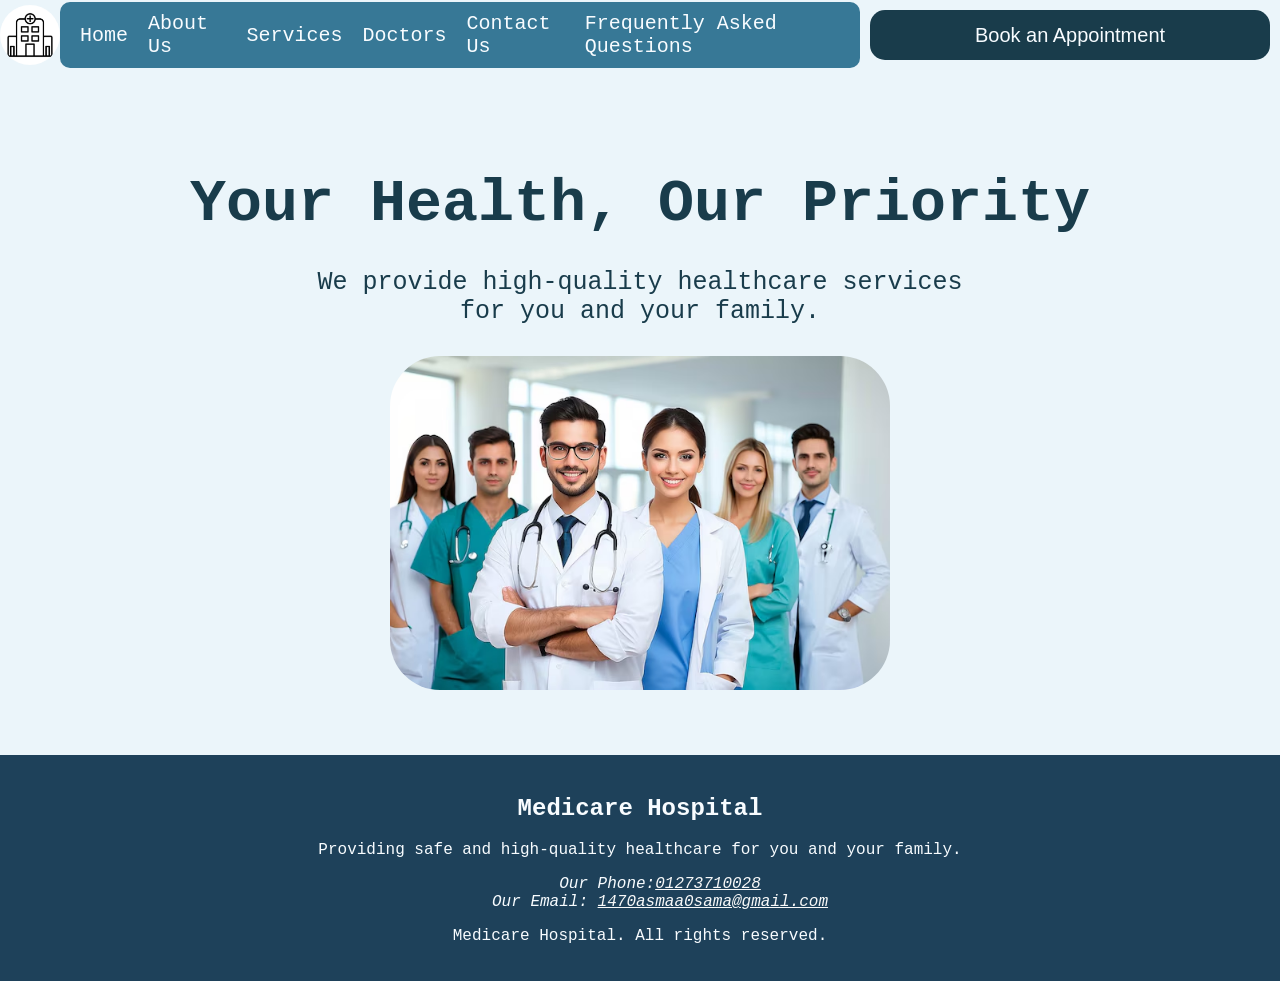
<file: index.html>
<!doctype html >
 <html>
    <head>
        <title> Medicare Hospital</title>
        <meta charset="utf-8">
        <meta name="viewport" content="width-device=width, initial-scale=1.0">
        <link rel="stylesheet" href="style.css">
    </head>
    <body>
        
     <header>
        <img src="hospital logo.webp" alt="logo" class="logo">
        <nav>
            <ul  class="nav">
                <li>
            <a href="index.html">Home</a>
                </li>
                <li>
            <a href="about.html">About Us</a>
                </li>
                <li>
            <a href="services.html">Services</a>
               </li>
               <li>
            <a href="doctors.html">Doctors</a>
               </li>
               <li>
            <a href="contact.html">Contact Us</a>

               </li>

               <li>
                <a href="q.html">Frequently Asked Questions</a>
               </li>
            </ul>

           
        </nav>

        <div class="book-button">
            <a href="appoinment.html">
            <button>Book an Appointment</button>
            </a>
        
        </div>

    </header>

    <main>
        <section class="hero">
        <h1>Your Health, Our Priority</h1>
        <p>We provide high-quality healthcare services for you and your family.</p>
        <img src="home image.avif" alt="our doctors">
        
        </section>



    </main>



    <footer class="foot">
        <div>

            <h2>Medicare Hospital</h2>
            <p>Providing safe and high-quality healthcare for you and your family.</p>

        </div>

        <address>
            <ul>
                
                <li>
                   Our Phone:<a href="tel:01273710028">01273710028</a>
                </li>
                <li>
                    Our Email: <a href="mailto:1470asmaa0sama@gmail.com">1470asmaa0sama@gmail.com</a>
                </li>
            </ul>
            

        </address>
        <p>Medicare Hospital. All rights reserved.</p>
    </footer>
    
    </body>

</html>
</file>
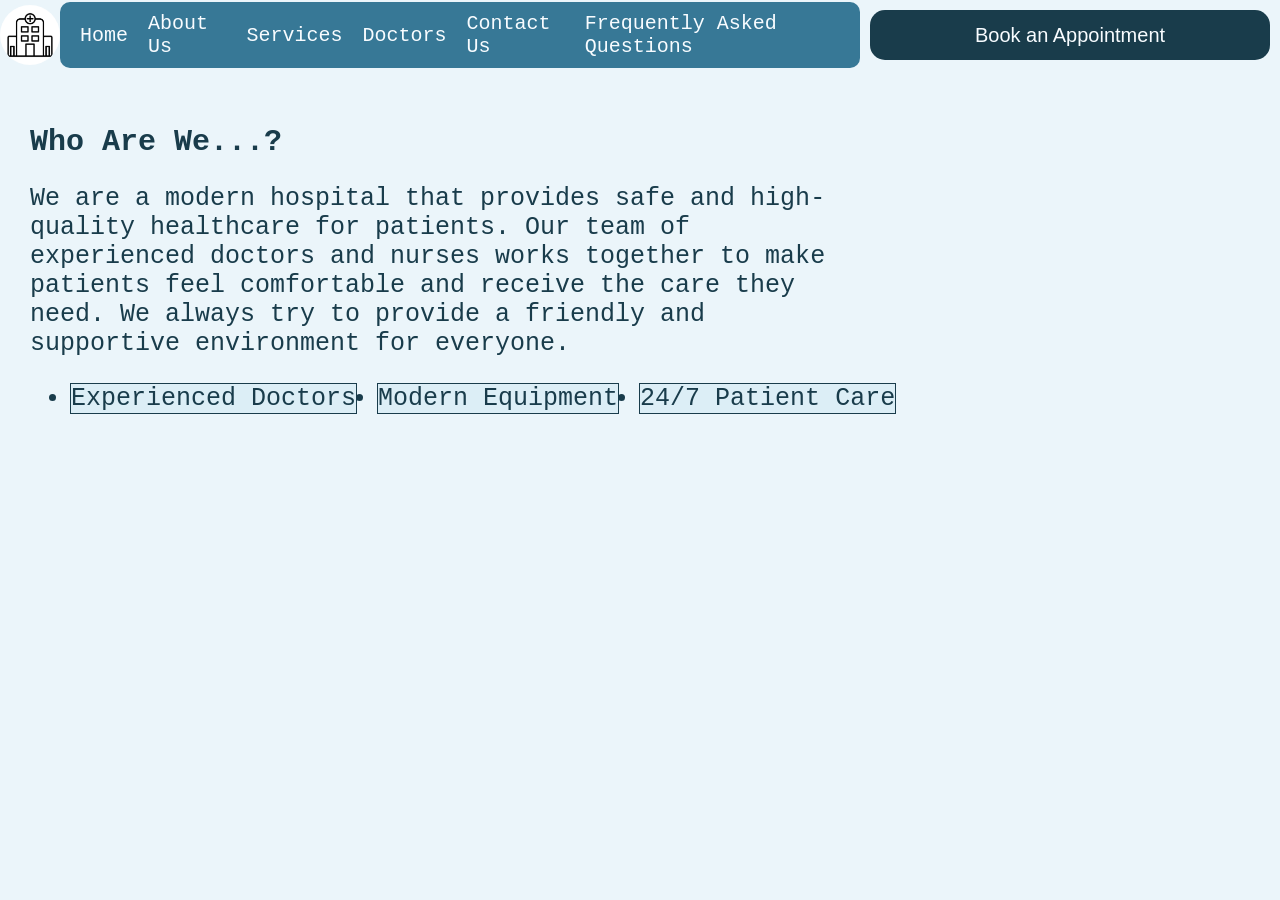
<file: about.html>
<!doctype html >
 <html>
    <head>
        <title> Medicare Hospital</title>
        <meta charset="utf-8">
        <meta name="viewport" content="width-device=width, initial-scale=1.0">
        <link rel="stylesheet" href="style.css">
    </head>
    <body>
        
      <header>
        <img src="hospital logo.webp" alt="logo" class="logo">
        <nav>
            <ul  class="nav">
                <li>
            <a href="index.html">Home</a>
                </li>
                <li>
            <a href="about.html">About Us</a>
                </li>
                <li>
            <a href="services.html">Services</a>
               </li>
               <li>
            <a href="doctors.html">Doctors</a>
               </li>
               <li>
            <a href="contact.html">Contact Us</a>

               </li>

               <li>
                <a href="q.html">Frequently Asked Questions</a>
               </li>
            </ul>

           
        </nav>

        <div class="book-button">
            <a href="appoinment.html">
            <button>Book an Appointment</button>
            </a>
        
        </div>

    </header>
    <main>
        <section class="about">
            <h2> Who Are We...?</h2>
            <p>We are a modern hospital that provides safe and high-quality healthcare for patients. Our team of experienced doctors and nurses works together to make patients feel comfortable and receive the care they need. We always try to provide a friendly and supportive environment for everyone.
</p>
            <ul>
                <li>Experienced Doctors</li>
                <li>Modern Equipment</li>
                <li>24/7 Patient Care</li>
            </ul>


        </section>



    </main>
    </body> 
</html>
</file>
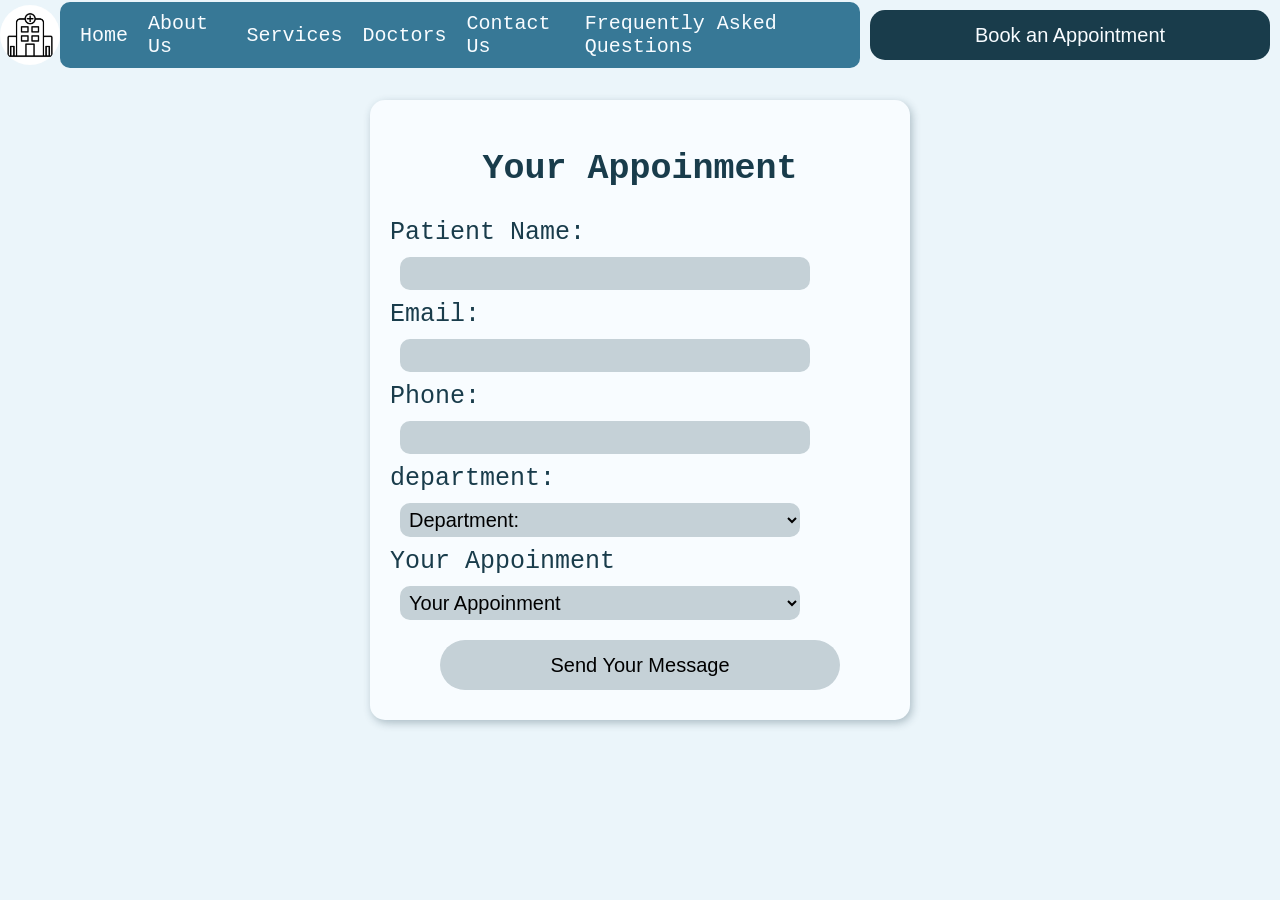
<file: appoinment.html>
<!doctype html >
 <html>
    <head>
        <title> Medicare Hospital</title>
        <meta charset="utf-8">
        <meta name="viewport" content="width-device=width, initial-scale=1.0">
        <link rel="stylesheet" href="style.css">
    </head>
    <body>
        
     <header>
        <img src="hospital logo.webp" alt="logo" class="logo">
        <nav>
            <ul  class="nav">
                <li>
            <a href="index.html">Home</a>
                </li>
                <li>
            <a href="about.html">About Us</a>
                </li>
                <li>
            <a href="services.html">Services</a>
               </li>
               <li>
            <a href="doctors.html">Doctors</a>
               </li>
               <li>
            <a href="contact.html">Contact Us</a>

               </li>

               <li>
                <a href="q.html">Frequently Asked Questions</a>
               </li>
            </ul>

           
        </nav>

        <div class="book-button">
            <a href="appoinment.html">
            <button>Book an Appointment</button>
            </a>
        
        </div>

    </header>

    <main>
        <section class="appoinment">
            <h2> Your Appoinment</h2>
            <form action="" method="post">
               
                <div> 
                <label for="name">Patient Name:</label>
                <input type="text" id="name" required>
                </div>


            
                <div>
                <label for="email">Email:</label>
            <input type="email" id="email" required> 

                </div>



                <div>
                <label for="number">Phone:</label>
                <input type="tel" id="number" required>

                
                </div>


                <div>
                    
                <label for="department">department:</label>
                <select name="department" id="department" required>
                    <option value=""> Department:</option>
                    <option value="Cardiology">Cardiology</option>
                    <option value="Dentistry">Dentistry</option>
                    <option value="Pediatrics">Pediatrics</option>
                    <option value="Emergency">Emergency</option>

                </select>
                </div>


                <div>
                <label for="appoinment">Your Appoinment</label>
                <select name="appoinment" id="appoinment">
                    <option value="">Your Appoinment</option>
                    <option value=""></option>
                </select>
                 
                

                </div>


                <div>
                                    <button type="submit">Send Your Message</button>

                </div>
                
                 

                 

               

            

            </form>
        </section>
    </main>
    </body>
</html>
</file>
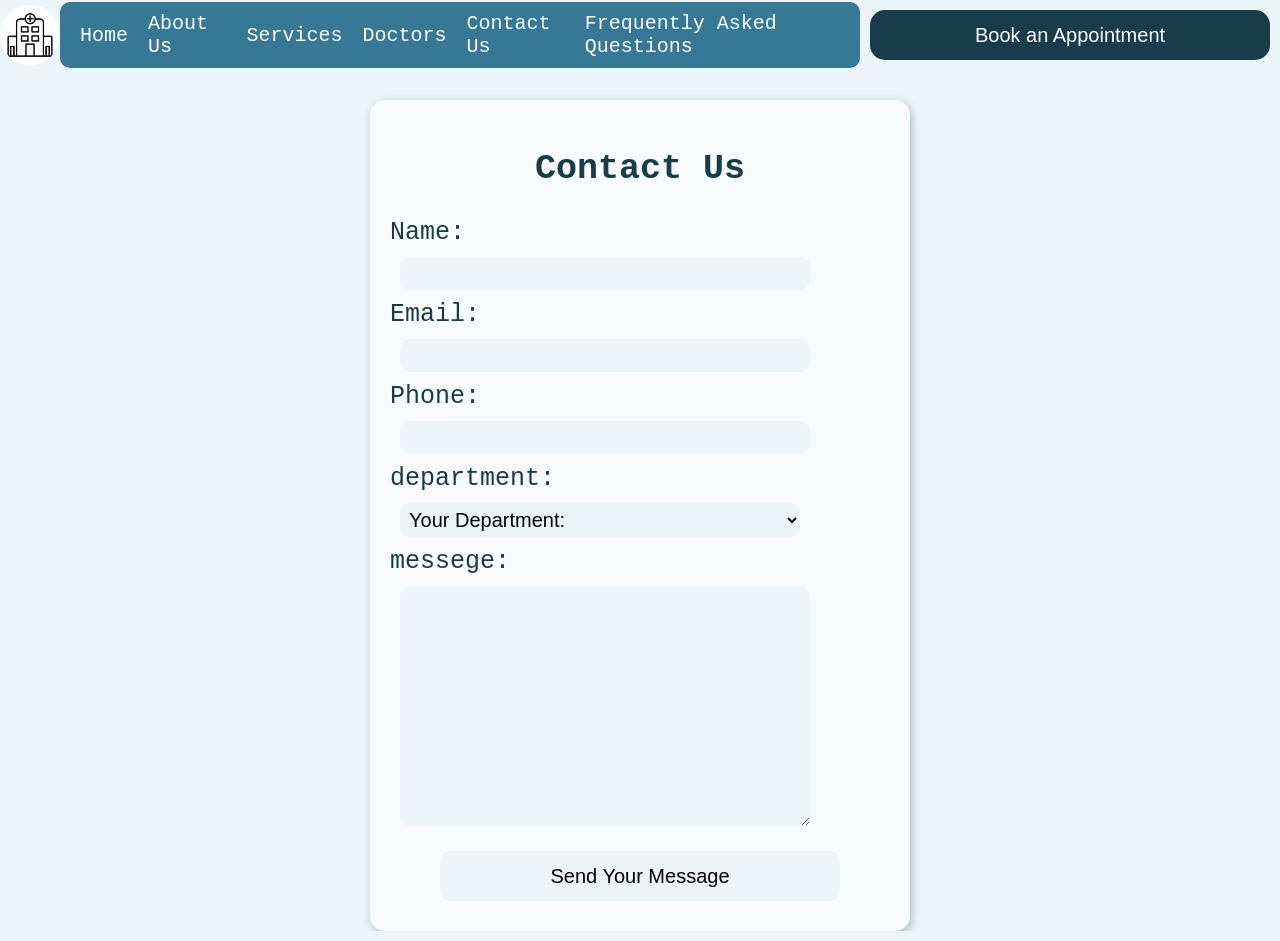
<file: contact.html>
<!doctype html >
 <html>
    <head>
        <title> Medicare Hospital</title>
        <meta charset="utf-8">
        <meta name="viewport" content="width-device=width, initial-scale=1.0">
        <link rel="stylesheet" href="style.css">
    </head>
    <body>
        
     <header>
        <img src="hospital logo.webp" alt="logo" class="logo">
        <nav>
            <ul  class="nav">
                <li>
            <a href="index.html">Home</a>
                </li>
                <li>
            <a href="about.html">About Us</a>
                </li>
                <li>
            <a href="services.html">Services</a>
               </li>
               <li>
            <a href="doctors.html">Doctors</a>
               </li>
               <li>
            <a href="contact.html">Contact Us</a>

               </li>

               <li>
                <a href="q.html">Frequently Asked Questions</a>
               </li>
            </ul>

           
        </nav>

        <div class="book-button">
            <a href="appoinment.html">
            <button>Book an Appointment</button>
            </a>
        
        </div>

    </header>


    <main  class="contact">
        <section class="contact">
            <h2>Contact Us</h2>
            <form action="" method="post">
               
                <div> 
                <label for="name">Name:</label>
                <input type="text" id="name" required>
                </div>


            
                <div>
                <label for="email">Email:</label>
            <input type="email" id="email" required> 

                </div>



                <div>
                <label for="number">Phone:</label>
                <input type="tel" id="number" required>

                
                </div>


                <div>
                    
                <label for="department">department:</label>
                <select name="department" id="department" required>
                    <option value="">Your Department:</option>
                    <option value="Cardiology">Cardiology</option>
                    <option value="Dentistry">Dentistry</option>
                    <option value="Pediatrics">Pediatrics</option>
                    <option value="Emergency">Emergency</option>

                </select>
                </div>


                <div>
                <label for="messege">messege:</label>
                <textarea name="message" id="messege" cols="30" rows="10" required></textarea>
                

                </div>


                <div>
                                    <button type="submit">Send Your Message</button>

                </div>
                
                 

                 

               

            

            </form>
        </section>
    </main>
    </body> 
</html>
</file>
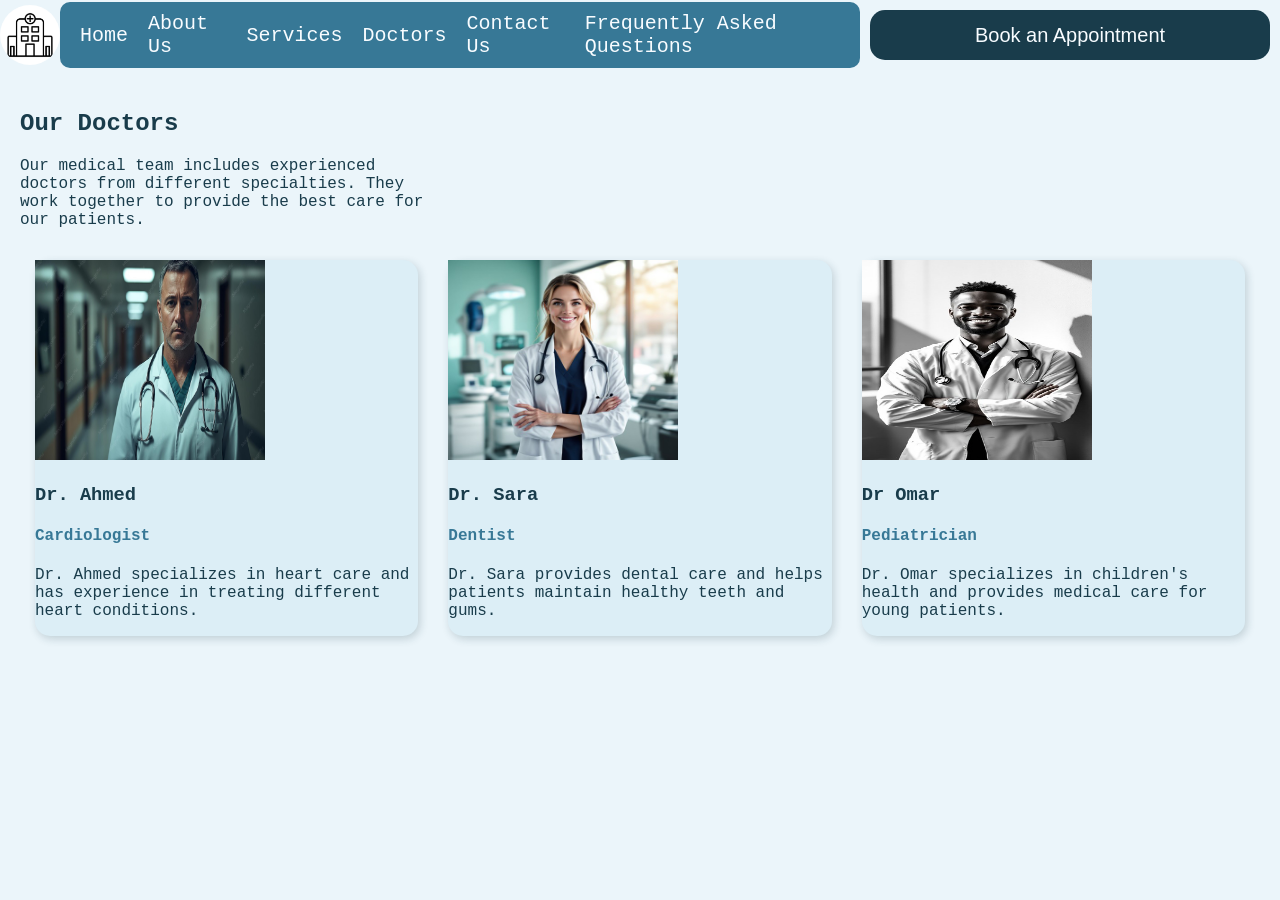
<file: doctors.html>
<!doctype html >
 <html>
    <head>
        <title> Medicare Hospital</title>
        <meta charset="utf-8">
        <meta name="viewport" content="width-device=width,initial-scale=1.0">
        <link rel="stylesheet" href="style.css">
    </head>
    <body>
    <header>
        <img src="hospital logo.webp" alt="logo" class="logo">
        <nav>
            <ul  class="nav">
                <li>
            <a href="index.html">Home</a>
                </li>
                <li>
            <a href="about.html">About Us</a>
                </li>
                <li>
            <a href="services.html">Services</a>
               </li>
               <li>
            <a href="doctors.html">Doctors</a>
               </li>
               <li>
            <a href="contact.html">Contact Us</a>

               </li>

               <li>
                <a href="q.html">Frequently Asked Questions</a>
               </li>
            </ul>

           
        </nav>

        <div class="book-button">
            <a href="appoinment.html">
            <button>Book an Appointment</button>
            </a>
        
        </div>

    </header>


    <main>

        <section class="doctors">
            <article class="title">
            <h2>Our Doctors</h2>
            <p>Our medical team includes experienced doctors from different specialties. They work together to provide the best care for our patients.</p>
            </article>


            <article class="dahmed">
                <img src="dr ahmed.jpg" alt="Dr ahmed">
                <h3>Dr. Ahmed</h3>
                <h4>Cardiologist</h4>
                <p>Dr. Ahmed specializes in heart care and has experience in treating different heart conditions.</p>
            </article>


            <article class="dsara">
                <img src="dr sara.jpg" alt="Dr sara">
                <h3>Dr. Sara</h3>
                <h4>Dentist</h4>
                <p>Dr. Sara provides dental care and helps patients maintain healthy teeth and gums.</p>
            </article>


            <article class="domar">
                <img src="dr omar.jpg" alt="Dr omar">
                <h3>Dr Omar</h3>
                <h4>Pediatrician</h4>
                <p>Dr. Omar specializes in children's health and provides medical care for young patients.</p>
            </article>
        </section>


    </main>
    </body> 
</html>
</file>
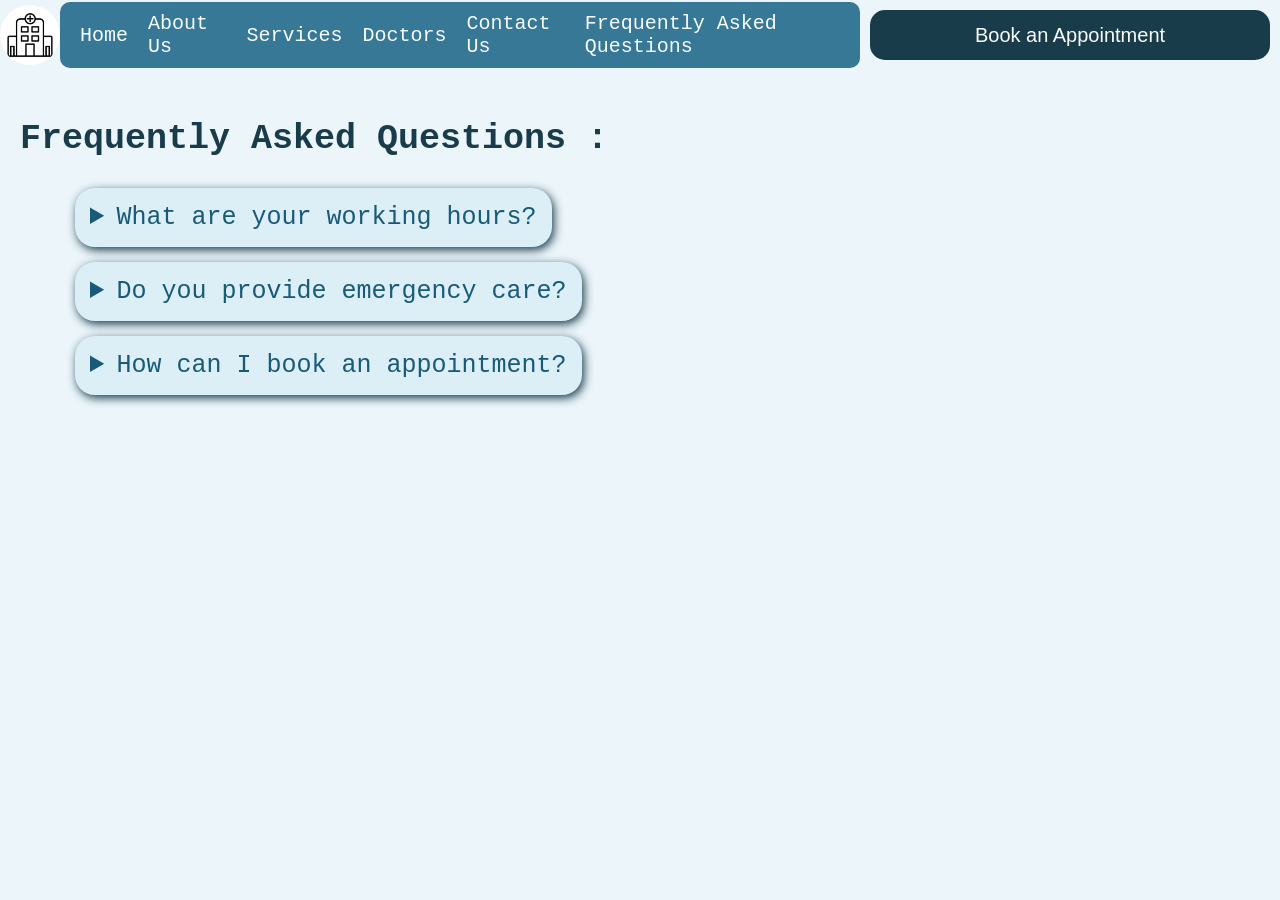
<file: q.html>
<!doctype html >
 <html>
    <head>
        <title> Medicare Hospital</title>
        <meta charset="utf-8">
        <meta name="viewport" content="width-device=width,initial-scale=1.0">
        <link rel="stylesheet" href="style.css">
    </head>
    <body>
        
     <header>
        <img src="hospital logo.webp" alt="logo" class="logo">
        <nav>
            <ul  class="nav">
                <li>
            <a href="index.html">Home</a>
                </li>
                <li>
            <a href="about.html">About Us</a>
                </li>
                <li>
            <a href="services.html">Services</a>
               </li>
               <li>
            <a href="doctors.html">Doctors</a>
               </li>
               <li>
            <a href="contact.html">Contact Us</a>

               </li>

               <li>
                <a href="q.html">Frequently Asked Questions</a>
               </li>
            </ul>

           
        </nav>

        <div class="book-button">
            <a href="appoinment.html">
            <button>Book an Appointment</button>
            </a>
        
        </div>

    </header>

    <main class="questions">
        <h2>Frequently Asked Questions :</h2>
        <ul>
            <li>
                <details>
                <summary>What are your working hours?</summary>
                         We are open 24/7.
                </details>

            </li>
               

            <li>
                <details>
                 <summary>Do you provide emergency care?</summary>
                         Yes, our emergency department is available 24/7
                </details>

            </li>
                
            <li>
                <details> 
                <summary>How can I book an appointment?</summary>
                         You can book an appointment by contacting us or using our online booking form.
                </details>
            </li>
        </ul>

    </main>
    </body>
<html>
</file>
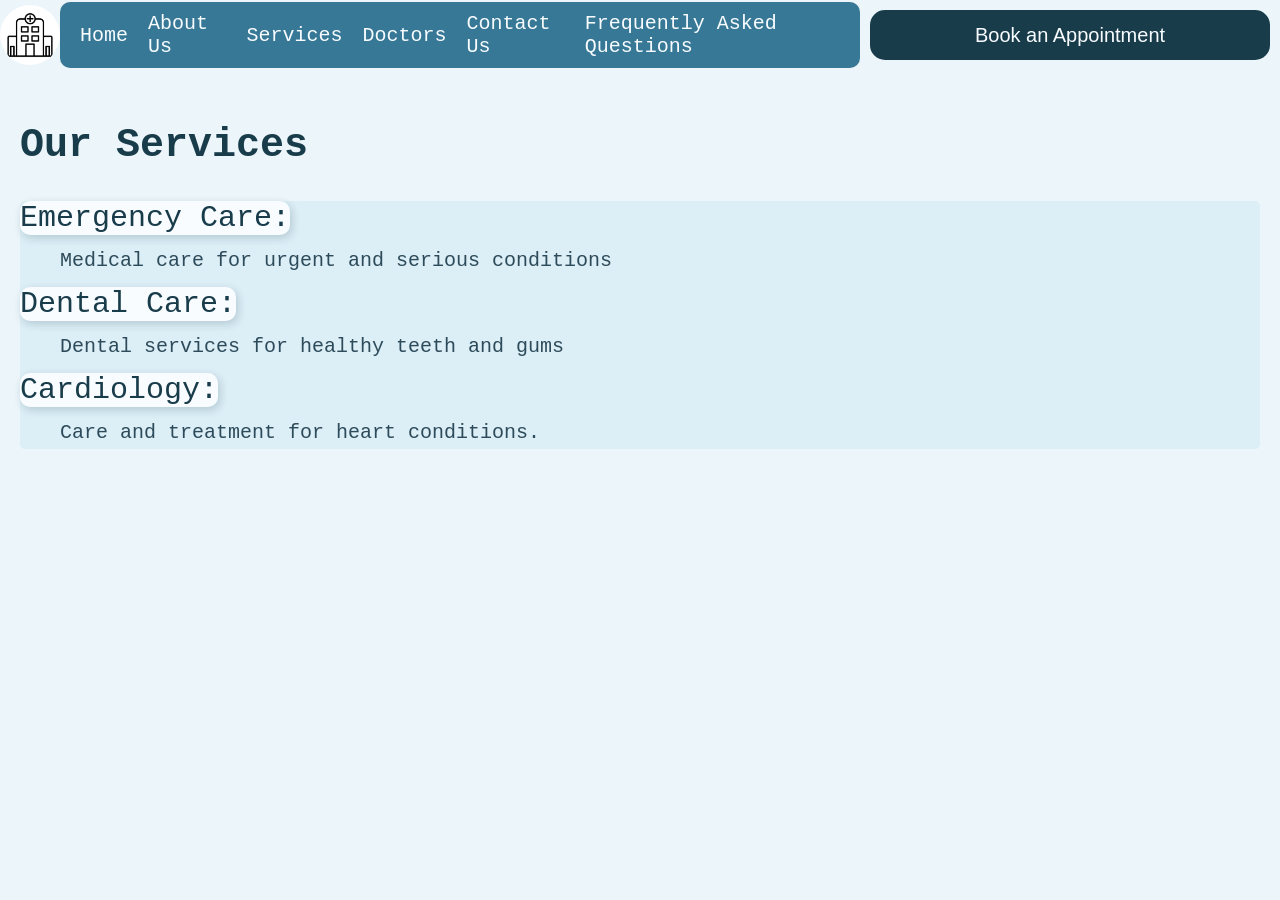
<file: services.html>
<!doctype html >
 <html>
    <head>
        <title> Medicare Hospital</title>
        <meta charset="utf-8">
        <meta name="viewport" content="width-device=width, initial-scale=1.0">
        <link rel="stylesheet" href="style.css">
    </head>
    <body>
        
     <header>
        <img src="hospital logo.webp" alt="logo" class="logo">
        <nav>
            <ul  class="nav">
                <li>
            <a href="index.html">Home</a>
                </li>
                <li>
            <a href="about.html">About Us</a>
                </li>
                <li>
            <a href="services.html">Services</a>
               </li>
               <li>
            <a href="doctors.html">Doctors</a>
               </li>
               <li>
            <a href="contact.html">Contact Us</a>

               </li>

               <li>
                <a href="q.html">Frequently Asked Questions</a>
               </li>
            </ul>

           
        </nav>

        <div class="book-button">
            <a href="appoinment.html">
            <button>Book an Appointment</button>
            </a>
        
        </div>

    </header>
    
    <main>
        <section class="services">
        <h2>Our Services</h2>
        
        <dl>
            
            <dt>Emergency Care:</dt>
            <dd>Medical care for urgent and serious conditions</dd>


            <dt>Dental Care:</dt>
            <dd>Dental services for healthy teeth and gums</dd>  


            <dt>Cardiology:</dt>
            <dd>Care and treatment for heart conditions.</dd>
        </dl>
        </section>

    </main>
</file>
<file: style.css>
body{
    font-family: 'Courier New', Courier, monospace;
    margin: 0;
    background-color: rgb(235, 245, 250);
    color: rgb(25, 60, 75);
}
header{
    display: flex;
    align-items: center;
    justify-content: space-between;
}
img.logo{
    width: 60px;
    border-radius: 30px;
    transition: 3s;
}
img.logo:hover{
     transform: rotate(10deg) scale(1.04);
    
}




ul.nav{
    list-style-type: none;
    font-size: 20px;
    padding: 10px 20px;
    margin: 0;
    display: flex;
     
    align-items: center;
    gap: 20px;
}

nav{
    
     background-color: rgb(55, 120, 150);
     border: none;
     border-radius: 10px;

      
     

}
nav a {
    text-decoration: none;
    color: rgb(248, 252, 255);
}
nav a:hover{
    color: rgb(25, 60, 75);
}




div.book-button button{
    background-color: rgb(25, 60, 75);
    color: rgb(248, 252, 255);
    padding: 10px 15px;
    border: none;
    border-radius: 15px;
}
div.book-button button:hover{
        background-color: rgb(55, 120, 150);
        letter-spacing: 2px;

}




/* ---------------------Home--------------------------- */

section.hero{
    padding: 50px 30px;
    text-align:center ;
}


section.hero h1{
    font-size: 60px;
    margin-bottom: 30px;
    color: rgb(25, 60, 75);
}

section.hero p{
    font-size: 25px;
    margin-left:  auto;
    margin-right: auto;
    margin-bottom: 30px;
    max-width: 700px;
}

section.hero img{
    width: 500px;
    border-radius: 50px;
    display: block;
    margin: auto;

}
  





/* --------------------------------about us---------------------------------- */
section.about{
    padding: 30px;
}

section.about h2{
    font-size: 30px;
}

section.about p{
    font-size: 25px;
    max-width: 800px;
    
}

.about ul{
    display: flex;
    gap: 20px;
}

.about li{
    background-color: rgb(220, 238, 246) ;
    border:0.5px solid  rgb(25, 60, 75) ;
    font-size: 25px;
    margin-bottom: 25px;
    
    


}





/* --------------------------------services------------------------------------------------ */
section.services{
    padding:20px;
}

section.services h2{
    font-size: 40px;


}


section.services dl{
    background-color: rgb(220, 238, 246) ;
    border-radius: 5px;


}
section.services dt{
    font-size: 30px;
   background-color:rgb(248,252,255);
   width: fit-content;
   border-radius: 10px;
   margin-bottom: 10px;
   margin-top:10px ;
   box-shadow: 2px 3px  8px rgba(25, 60, 75, 0.2);
}

section.services dd{
    font-size:20px ;
    color: rgb(45, 75, 90);
    line-height: 1.6;

}






/* -----------------------------------------------doctors------------------------------------------------------- */
section.doctors{
    padding: 20px;
    display: grid;
   grid-template-areas:
   "first first first "
   "dahmed dsara domar"
   

   ;

    
}

 
section.doctors title{
    grid-area:first ;
}


.dahmed{
    grid-area: dahmed;
    background-color: rgb(220, 238, 246);
    border:rgb(55, 120, 150) ;
    color: rgb(25, 60, 75);
    margin: 15px;
    border-radius: 15px;
    box-shadow: 2px 3px  8px rgba(25, 60, 75, 0.2);
    transition: transform 0.3s;
}
.dahmed h3,p{
    color:rgb(25, 60, 75);
}
.dahmed h4{
    color: rgb(55, 120, 150);
}
.dsara{
    grid-area: dsara;
    background-color: rgb(220, 238, 246);
    border:rgb(55, 120, 150) ;
    color: rgb(25, 60, 75);
    margin: 15px;
    border-radius: 15px;
    box-shadow: 2px 3px  8px rgba(25, 60, 75, 0.2);
    transition: transform 0.3s;

}
.dsara h3,p{
    color:rgb(25, 60, 75);
}
.dsara h4{
    color:rgb(55, 120, 150);
}

.domar{
    grid-area:domar ;
    background-color: rgb(220, 238, 246);
    border:rgb(55, 120, 150) ;
    color: rgb(25, 60, 75);
    margin: 15px;
    border-radius: 15px;
    box-shadow: 2px 3px  8px rgba(25, 60, 75, 0.2);
    transition: transform 0.3s;

}
.domar h3,p{
    color:rgb(25, 60, 75);
}

.domar h4{
    color: rgb(55, 120, 150);
}
.doctors article img{
    width: 230px;
    height:200px ;

}



.dahmed:hover,
.domar:hover,
.dsara:hover{
     
    transform: translateY(-6px);
    
}




/* -------------------------------contact us ---------------------------------------- */
section.contact{
    padding: 20px ;
    width: 500px;
    background-color:rgb(248, 252, 255) ;
    color: rgb(25, 60, 75);
    
    box-shadow:2px 3px 8px rgba(25, 60, 75, 0.3) ;
    border-radius: 15px ;
    
   

}
.contact h2{
    font-size: 35px;
 }
input,textarea,select,button{
    background-color: rgb(235, 245, 250);
    font-size: 20px;
    padding: 5px;
    border-radius: 10px;
    margin: 10px;
    border: none;
    transition: transform 2s;

}
button{
    border-radius: 25px;
    height: 50px;
}
label{
    font-size: 25px;
}
input:focus,
textarea:focus,
select:focus,
button:focus{
     
    background-color: rgb(220, 238, 246);
    transform: translateY(-6px);
    scale: 1.02;
    border: none;


}
button:hover{
     background-color: rgb(220, 238, 246)  ;
      scale: 1.03;
      cursor:pointer ;
      


}
.contact form{
    display: flex;
     flex-direction: column;
    align-items: center;

    
    

}

   


.contact h2{
    font-size: 35px;
 }
input,textarea,select,button{
    width: 400px;
    padding: 5px;
    border-radius: 10px;

}
.contact form{
    display: flex;
     flex-direction: column;
    align-items: center;


}
main .contact{
     display: flex;
     flex-direction: column;
     align-items: center;
     margin: auto ;
     margin-top: 30px;


}

 


/* ------------------------------------------qustions-------------------------------------------- */
main.questions{
     padding: 20px;

}
.questions h2 {
    font-size: 35px;
}
.questions ul{
    list-style-type: none;
}
.questions details{
    width: fit-content;
    padding: 10px;
    font-size: 20px;
    background-color: rgb(220, 238, 246);
    border-radius: 20px;
    margin: 15px;
    box-shadow: 2px 3px 10px ;
    

}
.questions summary{
    font-size: 25px;
    margin: 5px;
    color: rgb(25, 90, 120);
}

.questions details:hover{
    cursor: pointer;

}





/* ------------------------appoinment---------------------------------------------------------- */
section.appoinment{
    padding: 20px ;
    width: 500px;
    background-color:rgb(248, 252, 255) ;
    color: rgb(25, 60, 75);
    
    box-shadow:2px 3px 8px rgba(25, 60, 75, 0.3) ;
    border-radius: 15px ;
    
   

}
.appoinment h2{
    font-size: 35px;
 }
.appoinment input,
.appoinment textarea,
.appoinment select,
.appoinment button{
    background-color: rgb(197, 209, 215);
    font-size: 20px;
    padding: 5px;
    border-radius: 10px;
    margin: 10px;
    border: none;
    transition: transform 2s;

}
.appoinment button{
    border-radius: 25px;
    height: 50px;
}
.appoinment label{
    font-size: 25px;
}
.appoinment input:focus,
.appoinment textarea:focus,
.appoinment select:focus,
.appoinment button:focus{
     
    background-color: rgb(220, 238, 246);
    transform: translateY(-6px);
    scale: 1.02;
    border: none;


}
.appoinment button:hover{
     background-color: rgb(220, 238, 246)  ;
      scale: 1.03;
      cursor:pointer ;
      letter-spacing: 1px;
      


}
.appoinment form{
    display: flex;
     flex-direction: column;
    align-items: center;

    
    

}

   


.appoinment h2{
    font-size: 35px;
 }
input,textarea,select,button{
    width: 400px;
    padding: 5px;
    border-radius: 10px;
}
    
.appoinment form{
    display: flex;
     flex-direction: column;
    align-items: center;


}
main .appoinment{
     display: flex;
     flex-direction: column;
     align-items: center;
     margin: auto ;
     margin-top: 30px;


}




/* --------------------------------------footer------------------------------------------------------------- */

.foot  {
    padding: 20px  10px  ;
    background-color:  rgb(30, 65, 90); 
    color: rgb(248, 252, 255);
     
    
    text-align: center;
    margin-top: 15px;


}
.foot p{
    color: rgb(248, 252, 255);
}
.foot a{
    color: rgb(248, 249, 249);
}
.foot a:hover{
    color: rgb(141, 149, 153);
}
.foot ul{
     list-style-type: none;
}






/* ----------------------------------------------responsive-------------------------------------------------------------------------------- */
@media(max-width: 600px){
    section.hero img {
    width: 100%;
}

    .contact{
        width: 100%;
    }
    .appoinment{
         width: 90%;
    }
      input,
      textarea,
     select,
      button
    {
        width: 90%;

    }
    button{
        height: fit-content;
    }
    


    section.doctors{
        grid-template-areas:
        "first"
        "dahmed"
        "dsara"
        "domar"
        
        ;
    }

    header{
        display: flex;
        flex-direction: column;
        width: auto auto;
    }
     ul.nav{
        display: flex;
        flex-direction: column;
        

    }
    .about ul {
        display: flex;
        flex-direction: column;
    }


}
</file>
